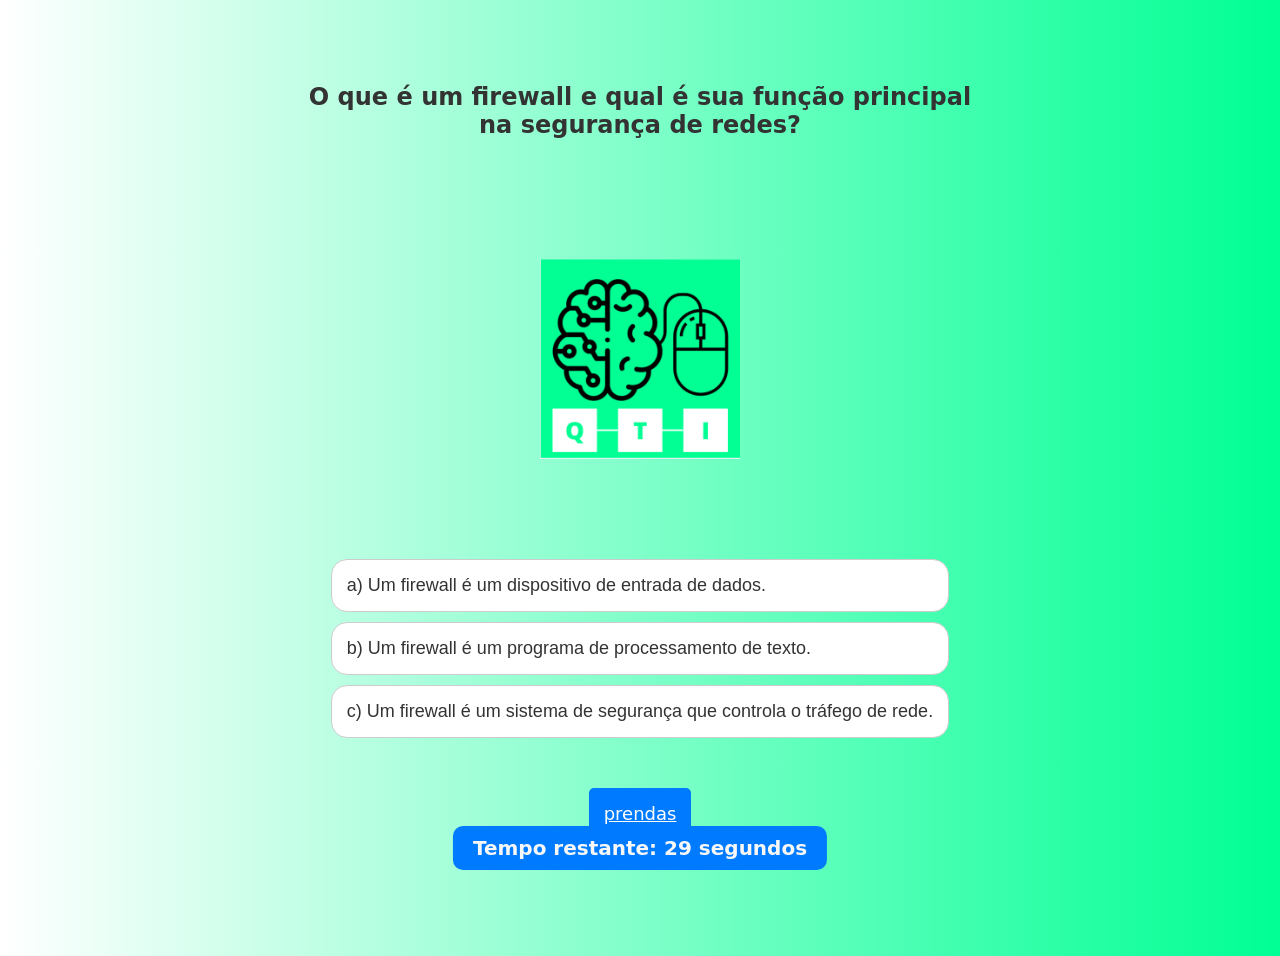
<file: oi/index.html>
<!DOCTYPE html>
<html lang="pt-BR">

<head>
    <meta charset="UTF-8">
    <meta name="viewport" content="width=device-width, initial-scale=1.0">
    <title>Quiz em Português</title>
    <link rel="stylesheet" href="style.css">
    <link rel="icon" href="imagens/Captura de tela 2023-09-26 184634.png" type="image/x-icon">

</head>

<body>

    <div id="quiz-container">

        <div id="pergunta">
        </div>
        <div id="logo-div">
            <img id="logotipo" src="imagens/Captura de tela 2023-09-26 184634.png" alt="Logo da empresa">
            <div id="cronometro">
            </div>

        </div>
        <div id="opcoes">
        </div>
        <div id="resultado">
        </div>
        <div>
            <button id="tente-novamente" style="display: none;">Tente Novamente</button>
        </div>
        <div> <a id="prenda" href="cartas.html" class="start-button">prendas</a></div>
        <div id="contador-perguntas">Pergunta X de Y</div>


        <link rel="stylesheet" href="imagens/Captura de tela 2023-09-26 184634.png">
    </div>
    <script src="script.js"></script>

</body>

</html>
</file>
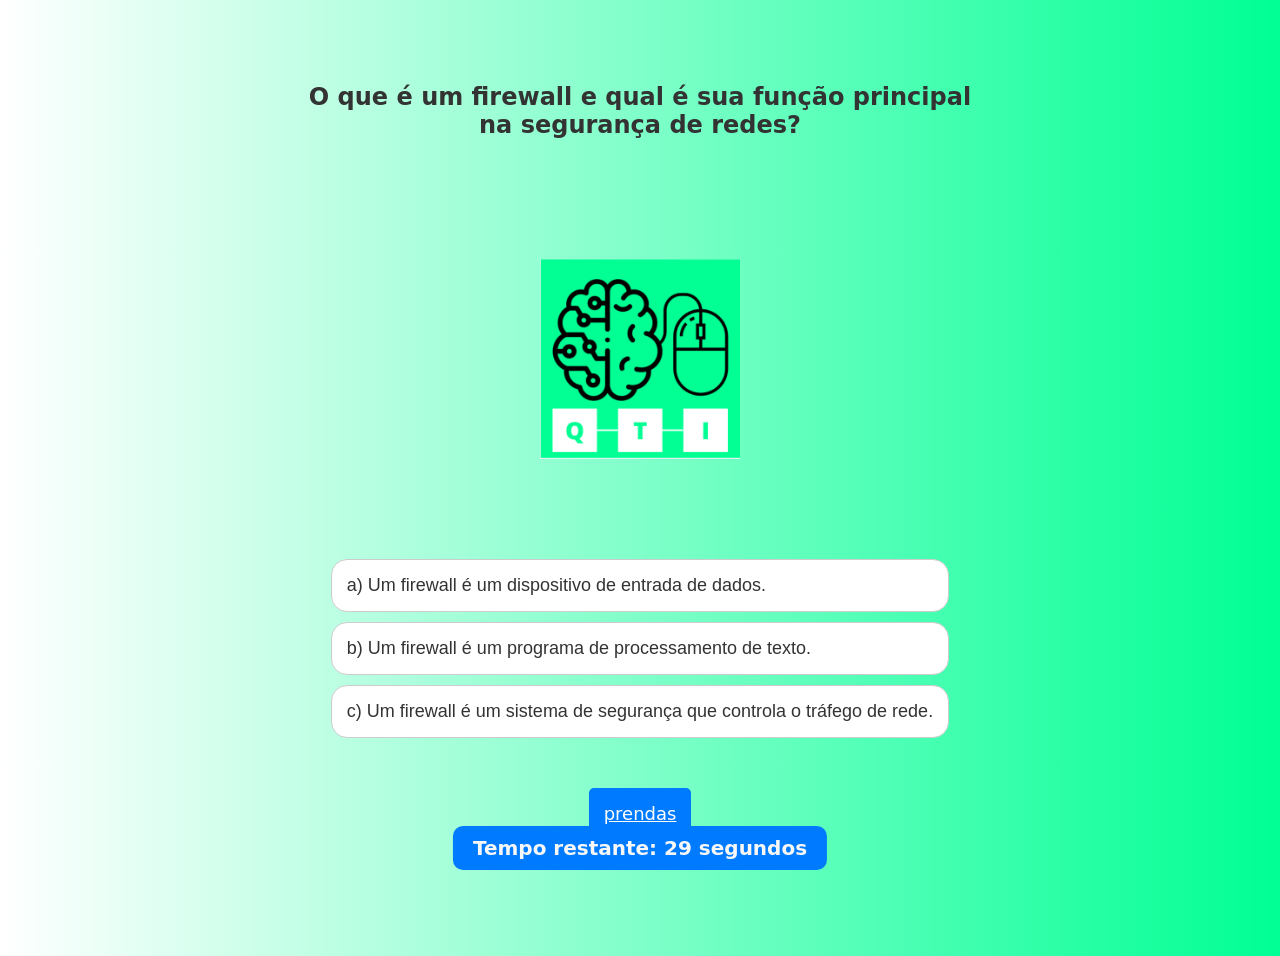
<file: Quiz_python/index.html>
<!DOCTYPE html>
<html lang="pt-BR">

<head>
    <meta charset="UTF-8">
    <meta name="viewport" content="width=device-width, initial-scale=1.0">
    <title>Quiz em Português</title>
    <link rel="stylesheet" href="style.css">
    <link rel="icon" href="imagens/logo_qti.png" type="image/x-icon">

</head>

<body>

    <div id="quiz-container">

        <div id="pergunta">
        </div>
        <div id="logo-div">
            <img id="logotipo" src="imagens/logo_qti.png" alt="Logo da empresa">
            <div id="cronometro">
            </div>

        </div>
        <div id="opcoes">
        </div>
        <div id="resultado">
        </div>
        <div>
            <button id="tente-novamente" style="display: none;">Tente Novamente</button>
        </div>
        <div> <a id="prenda" href="cartas.html" class="start-button">prendas</a></div>
        <div id="contador-perguntas">Pergunta X de Y</div>


        <link rel="stylesheet" href="imagens/logo_qti.png">
    </div>
    <script src="script.js"></script>

</body>

</html>
</file>
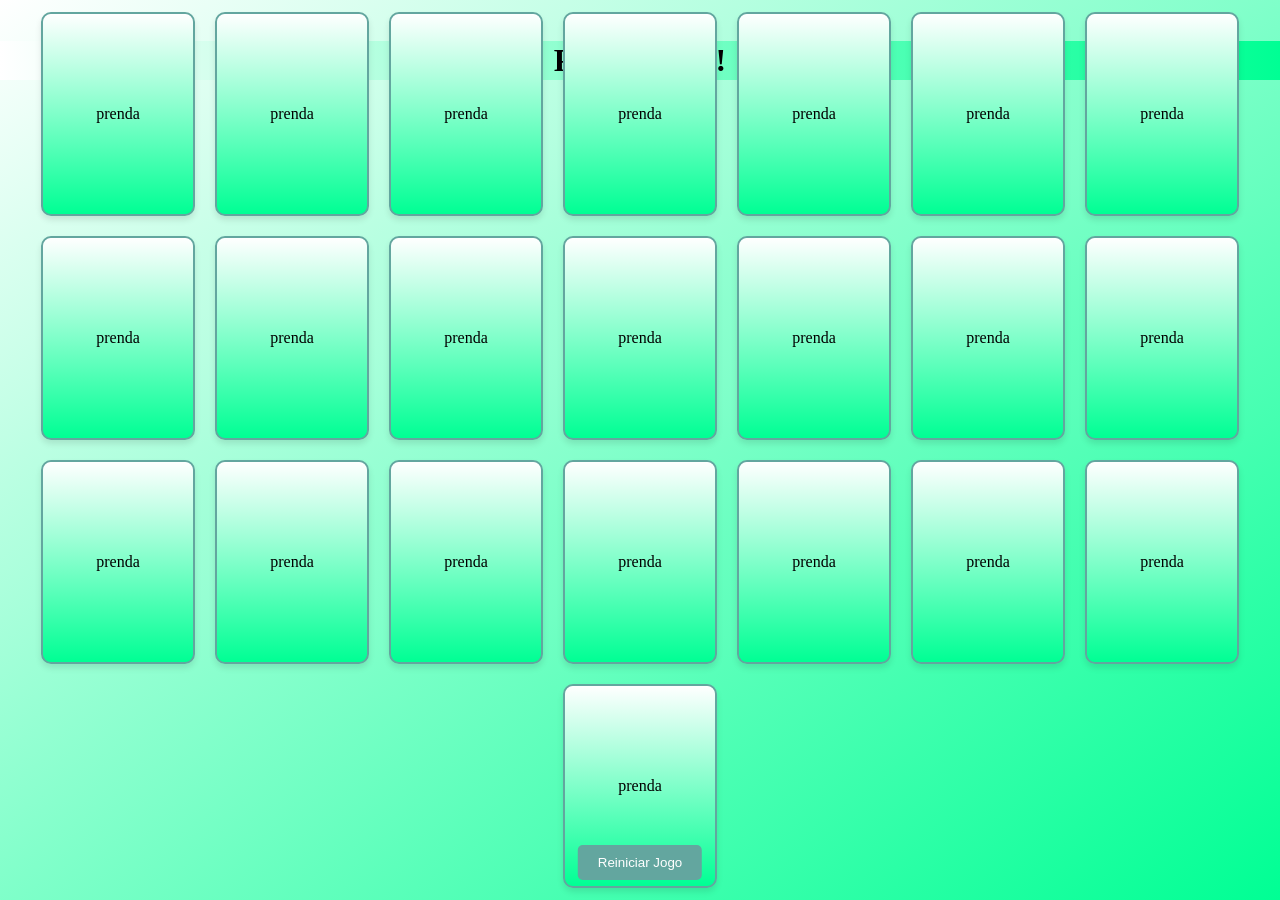
<file: oi/cartas.html>
<!DOCTYPE html>
<html lang="pt-br">
<head>
    <meta charset="UTF-8">
    <meta name="viewport" content="width=device-width, initial-scale=1.0">
    <title>Quiz de Cartas</title>
    <link rel="stylesheet" href="cartas.css">
    <link rel="icon" href="imagens/Captura de tela 2023-09-26 184634.png" type="image/x-icon">
    <h1>PRENDAS!!</h1>
</head>
<body>

    <div id="cards-container">
        <div class="card"></div>
        <div class="card"></div>
        <div class="card"></div>
        <div class="card"></div>
        <div class="card"></div>
        <div class="card"></div>
        <div class="card"></div>
        <div class="card"></div>
        <div class="card"></div>
        <div class="card"></div>
        <div class="card"></div>
        <div class="card"></div>
        <div class="card"></div>
        <div class="card"></div>
        <div class="card"></div>
        <div class="card"></div>
        <div class="card"></div>
        <div class="card"></div>
        <div class="card"></div>
        <div class="card"></div>
        <div class="card"></div>
        <div class="card"></div>
        <div> <div id="card-container">
        </div>
        </div>
    </div>
    <button id="resetButton">Reiniciar Jogo</button>
    <script src="cartas.js"></script>
</body>
</html>
</file>
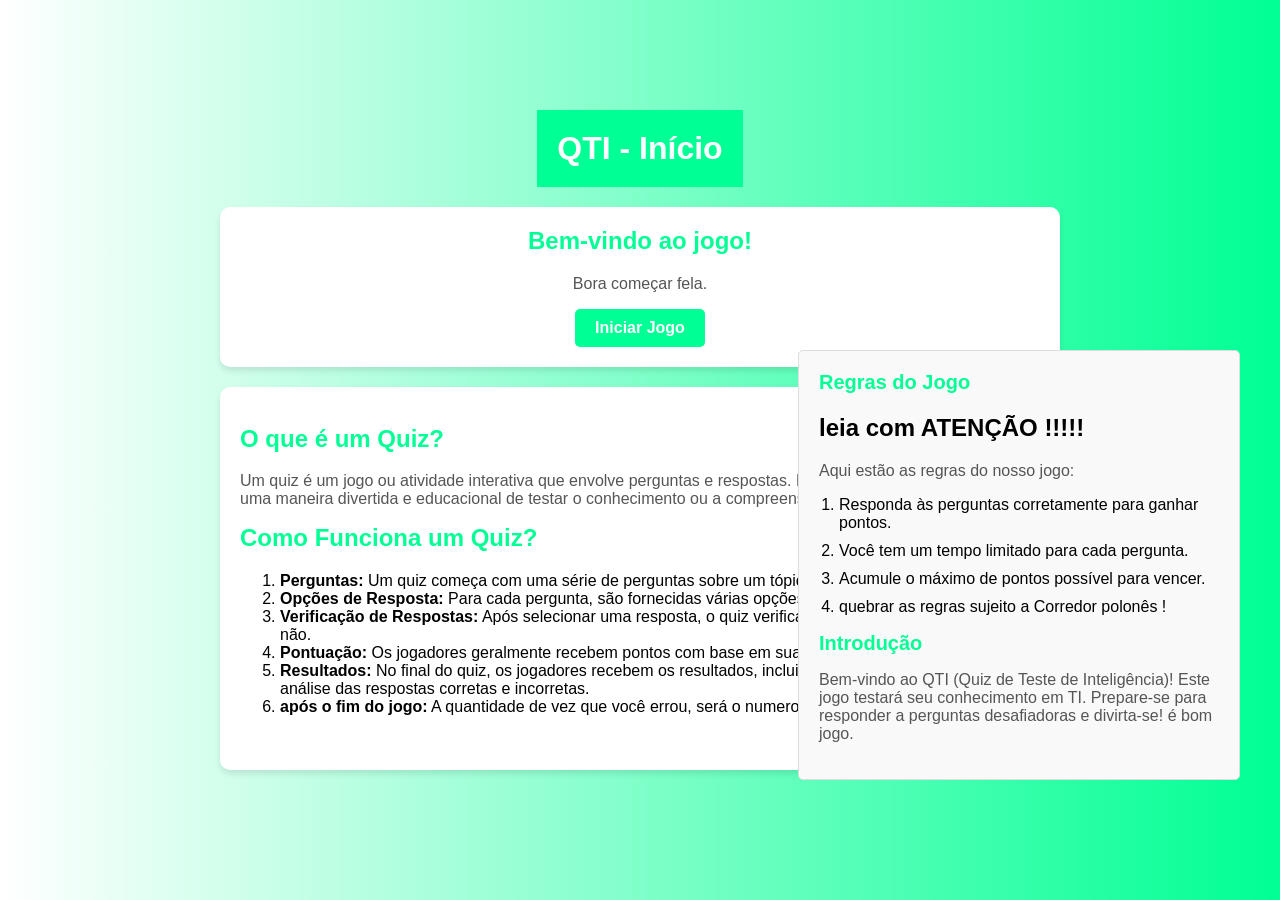
<file: oi/home.html>
<!DOCTYPE html>
<html lang="pt-br">
<head>
    <meta charset="UTF-8">
    <meta name="viewport" content="width=device-width, initial-scale=1.0">
    <link rel="icon" href="imagens/Captura de tela 2023-09-26 184634.png" type="image/x-icon">
    <link rel="stylesheet" href="home.css">
    <title>QTI</title>
</head>
<body>
    <div class="container">
        <header class="header">
            <h1 class="header-title">QTI - Início</h1>
        </header>
        <main class="main">
            <section id="inicio" class="section">
                <h2 class="section-title">Bem-vindo ao jogo!</h2>
                <p class="section-text">Bora começar fela.</p>
                <a href="index.html" class="start-button">Iniciar Jogo</a>
            </section>

            <section id="entenda-o-quiz" class="section">
                <label class="section-label">
                    <h2 class="section-title">O que é um Quiz?</h2>
                    <p class="section-text">Um quiz é um jogo ou atividade interativa que envolve perguntas e respostas. É frequentemente usado como uma maneira divertida e educacional de testar o conhecimento ou a compreensão de um determinado tópico.</p>
                    
                    <h2 class="section-title">Como Funciona um Quiz?</h2>
                    <ol class="section-list">
                        <li><strong>Perguntas:</strong> Um quiz começa com uma série de perguntas sobre um tópico específico.</li>
                        <li><strong>Opções de Resposta:</strong> Para cada pergunta, são fornecidas várias opções de resposta.</li>
                        <li><strong>Verificação de Respostas:</strong> Após selecionar uma resposta, o quiz verifica se a resposta está correta ou não.</li>
                        <li><strong>Pontuação:</strong> Os jogadores geralmente recebem pontos com base em suas respostas corretas.</li>
                        <li><strong>Resultados:</strong> No final do quiz, os jogadores recebem os resultados, incluindo a pontuação total e uma análise das respostas corretas e incorretas.</li>
                        <li><strong>após o fim do jogo:</strong> A quantidade de vez que você errou, será o numero do card da sua prenda !!</li>
                    </ol>
                </label>
            </section>
        </main>
        
        <!-- Aba de Regras e Introdução -->
        <aside class="sidebar">
            <h2 class="sidebar-title"> Regras do Jogo  </h2> <h2> leia com ATENÇÃO !!!!!</h2>
            <p>Aqui estão as regras do nosso jogo:</p>
            <ol class="sidebar-list">
                <li>Responda às perguntas corretamente para ganhar pontos.</li>
                <li>Você tem um tempo limitado para cada pergunta.</li>
                <li>Acumule o máximo de pontos possível para vencer.</li>
                <li>quebrar as regras sujeito a Corredor polonês !</li>

            </ol>

            <h2 class="sidebar-title">Introdução</h2>
            <p>Bem-vindo ao QTI (Quiz de Teste de Inteligência)! Este jogo testará seu conhecimento em TI. Prepare-se para responder a perguntas desafiadoras e divirta-se! é bom jogo.</p>
        </aside>
    </div>
</body>
</html>
</file>
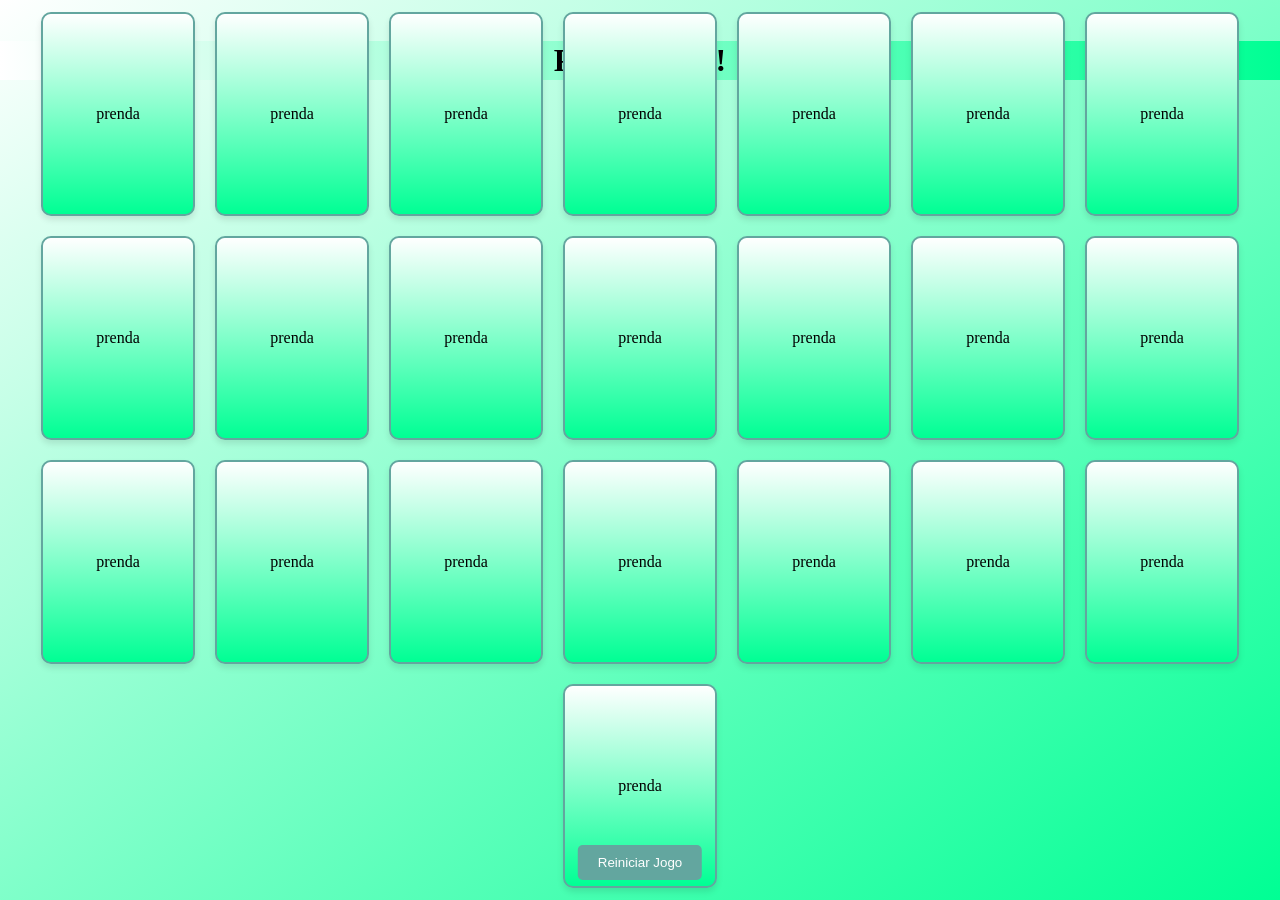
<file: Quiz_python/cartas.html>
<!DOCTYPE html>
<html lang="pt-br">
<head>
    <meta charset="UTF-8">
    <meta name="viewport" content="width=device-width, initial-scale=1.0">
    <title>Quiz de Cartas</title>
    <link rel="stylesheet" href="cartas.css">
    <link rel="icon" href="imagens/logo_qti.png" type="image/x-icon">
    <h1>PRENDAS!!</h1>
</head>
<body>

    <div id="cards-container">
        <div class="card"></div>
        <div class="card"></div>
        <div class="card"></div>
        <div class="card"></div>
        <div class="card"></div>
        <div class="card"></div>
        <div class="card"></div>
        <div class="card"></div>
        <div class="card"></div>
        <div class="card"></div>
        <div class="card"></div>
        <div class="card"></div>
        <div class="card"></div>
        <div class="card"></div>
        <div class="card"></div>
        <div class="card"></div>
        <div class="card"></div>
        <div class="card"></div>
        <div class="card"></div>
        <div class="card"></div>
        <div class="card"></div>
        <div class="card"></div>
        <div> <div id="card-container">
        </div>
        </div>
    </div>
    <button id="resetButton">Reiniciar Jogo</button>
    <script src="cartas.js"></script>
</body>
</html>
</file>
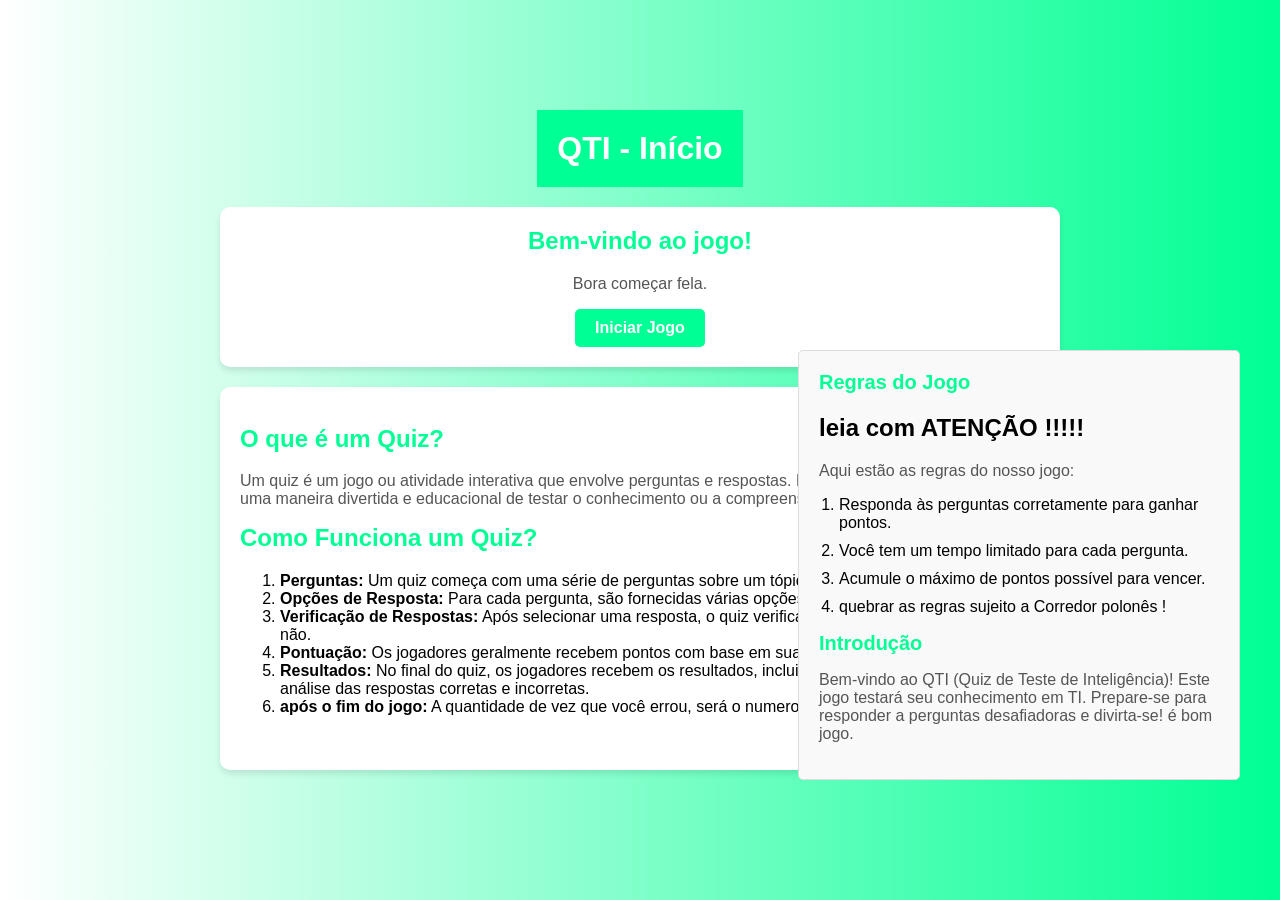
<file: Quiz_python/home.html>
<!DOCTYPE html>
<html lang="pt-br">
<head>
    <meta charset="UTF-8">
    <meta name="viewport" content="width=device-width, initial-scale=1.0">
    <link rel="icon" href="imagens/logo_qti.png" type="image/x-icon">
    <link rel="stylesheet" href="home.css">
    <title>QTI</title>
</head>
<body>
    <div class="container">
        <header class="header">
            <h1 class="header-title">QTI - Início</h1>
        </header>
        <main class="main">
            <section id="inicio" class="section">
                <h2 class="section-title">Bem-vindo ao jogo!</h2>
                <p class="section-text">Bora começar fela.</p>
                <a href="index.html" class="start-button">Iniciar Jogo</a>
            </section>

            <section id="entenda-o-quiz" class="section">
                <label class="section-label">
                    <h2 class="section-title">O que é um Quiz?</h2>
                    <p class="section-text">Um quiz é um jogo ou atividade interativa que envolve perguntas e respostas. É frequentemente usado como uma maneira divertida e educacional de testar o conhecimento ou a compreensão de um determinado tópico.</p>
                    
                    <h2 class="section-title">Como Funciona um Quiz?</h2>
                    <ol class="section-list">
                        <li><strong>Perguntas:</strong> Um quiz começa com uma série de perguntas sobre um tópico específico.</li>
                        <li><strong>Opções de Resposta:</strong> Para cada pergunta, são fornecidas várias opções de resposta.</li>
                        <li><strong>Verificação de Respostas:</strong> Após selecionar uma resposta, o quiz verifica se a resposta está correta ou não.</li>
                        <li><strong>Pontuação:</strong> Os jogadores geralmente recebem pontos com base em suas respostas corretas.</li>
                        <li><strong>Resultados:</strong> No final do quiz, os jogadores recebem os resultados, incluindo a pontuação total e uma análise das respostas corretas e incorretas.</li>
                        <li><strong>após o fim do jogo:</strong> A quantidade de vez que você errou, será o numero do card da sua prenda !!</li>
                    </ol>
                </label>
            </section>
        </main>
        
        <!-- Aba de Regras e Introdução -->
        <aside class="sidebar">
            <h2 class="sidebar-title"> Regras do Jogo  </h2> <h2> leia com ATENÇÃO !!!!!</h2>
            <p>Aqui estão as regras do nosso jogo:</p>
            <ol class="sidebar-list">
                <li>Responda às perguntas corretamente para ganhar pontos.</li>
                <li>Você tem um tempo limitado para cada pergunta.</li>
                <li>Acumule o máximo de pontos possível para vencer.</li>
                <li>quebrar as regras sujeito a Corredor polonês !</li>

            </ol>

            <h2 class="sidebar-title">Introdução</h2>
            <p>Bem-vindo ao QTI (Quiz de Teste de Inteligência)! Este jogo testará seu conhecimento em TI. Prepare-se para responder a perguntas desafiadoras e divirta-se! é bom jogo.</p>
        </aside>
    </div>
</body>
</html>
</file>
<file: oi/style.css>
@import url('https://fonts.googleapis.com/css2?family=Martian+Mono:wght@300&family=Open+Sans:ital,wght@0,300;0,400;0,500;1,300;1,400&family=Roboto+Mono:ital,wght@1,700&display=swap');
/* Estilize o tempo restante */
#cronometro {
    font-size: 20px;
    font-weight: bold;
    color: #f8f8f8;
    margin-bottom: 10px;
    position: fixed; /* Define a posição fixa para que o cronômetro permaneça na parte inferior da tela */
    bottom: 20px; /* Define uma distância da parte inferior da tela */
    left: 50%; /* Centraliza horizontalmente */
    transform: translateX(-50%); /* Centraliza horizontalmente */
    background-color: #007bff;
    padding: 10px 20px; /* Espaçamento interno */
    border-radius: 10px;
}

/* Estilize o número da pergunta */
#contador-perguntas {
    font-size: 20px;
    color: #333;
    margin-bottom: 10px;
}
#prenda {
    display: block;
    margin-top: 20px;
    padding: 15px;
    background-color: #007bff;
    color: #fff;
    border: none;
    border-radius: 5px;
    cursor: pointer;
    font-size: 18px;
    transition: background-color 0.3s ease;
}
/* Estilo para o container do quiz */
#quiz-container {
    max-width: 700px;
    margin: 0 auto;
    padding: 20px;
    /*background-image: linear-gradient(to right, #ffffff, #00FF94)*/
    border-radius: 1px;
    /*box-shadow: 0 4px 6px rgba(0, 0, 0, 0.1);*/
    display: flex;
    flex-direction: column;
    align-items: center; /* Centraliza horizontalmente */
    justify-content: center; /* Centraliza verticalmente */
    min-height: 100vh; /* Preenche a altura da tela */
    text-align: center;
    font-family: system-ui, -apple-system, BlinkMacSystemFont, 'Segoe UI', Roboto, Oxygen, Ubuntu, Cantarell, 'Open Sans', 'Helvetica Neue', sans-serif;
    /*border: 2px solid transparent; /* Add this line to make the border transparent */
}


/* Estilo para a pergunta */
#pergunta {
    font-size: 24px;
    font-weight: bold;
    margin-bottom: 20px;
    color: #333;
}

/* Estilo para as opções de resposta */
.opcao-resposta {
    display: block;
    width: 100%;
    padding: 15px;
    margin-bottom: 10px;
    background-color: #ffffff;
    border: 1px solid #cccccc;
    border-radius: 16px;
    cursor: pointer;
    font-size: 18px;
    transition: background-color 0.3s ease;
    color: #333333;
    text-align: left;
    ;
}

.opcao-resposta:hover {
    background-color: #00FF94
}

/* Estilo para o botão "Verificar Resposta" */
/*#verificar-resposta {
    display: block;
    margin-top: 20px;
    padding: 15px;
    background-color: #007bff;
    color: #fff;
    border: none;
    border-radius: 5px;
    cursor: pointer;
    font-size: 18px;
    transition: background-color 0.3s ease;
}

#verificar-resposta:hover {
    background-color: #0056b3;
}

/* Estilo para o resultado */
#resultado {
    font-size: 24px;
    font-weight: bold;
    margin-top: 20px;
    color: #333;
}

/* Estilo para o botão "Tente Novamente" */
#tente-novamente {
    display: none;
    margin-top: 20px;
    padding: 15px;
    background-color: #f83200;
    color: #fff;
    border: none;
    border-radius: 5px;
    cursor: pointer;
    font-size: 18px;
    transition: background-color 0.3s ease;
}

#tente-novamente:hover {
    background-color: #0056b3;
}

/* Estilo para o logotipo */
/* Estilo para o logotipo */
#logo-div {
    width: 200px;
    height: 400px;
    display: flex;
    align-items: flex-start;
    justify-content: center;
    position: relative;
}

#logo-div img {
    max-width: 100%;
    max-height: 100%;
    display: block;
    margin: auto; /* Center horizontally */
}

/* Define o plano de fundo da página */
body {
    background-size: cover;
    background-repeat: no-repeat;
    background-image: linear-gradient(to right, #ffffff, #00FF94);
}
</file>
<file: Quiz_python/style.css>
@import url('https://fonts.googleapis.com/css2?family=Martian+Mono:wght@300&family=Open+Sans:ital,wght@0,300;0,400;0,500;1,300;1,400&family=Roboto+Mono:ital,wght@1,700&display=swap');
/* Estilize o tempo restante */
#cronometro {
    font-size: 20px;
    font-weight: bold;
    color: #f8f8f8;
    margin-bottom: 10px;
    position: fixed; /* Define a posição fixa para que o cronômetro permaneça na parte inferior da tela */
    bottom: 20px; /* Define uma distância da parte inferior da tela */
    left: 50%; /* Centraliza horizontalmente */
    transform: translateX(-50%); /* Centraliza horizontalmente */
    background-color: #007bff;
    padding: 10px 20px; /* Espaçamento interno */
    border-radius: 10px;
}

/* Estilize o número da pergunta */
#contador-perguntas {
    font-size: 20px;
    color: #333;
    margin-bottom: 10px;
}
#prenda {
    display: block;
    margin-top: 20px;
    padding: 15px;
    background-color: #007bff;
    color: #fff;
    border: none;
    border-radius: 5px;
    cursor: pointer;
    font-size: 18px;
    transition: background-color 0.3s ease;
}
/* Estilo para o container do quiz */
#quiz-container {
    max-width: 700px;
    margin: 0 auto;
    padding: 20px;
    /*background-image: linear-gradient(to right, #ffffff, #00FF94)*/
    border-radius: 1px;
    /*box-shadow: 0 4px 6px rgba(0, 0, 0, 0.1);*/
    display: flex;
    flex-direction: column;
    align-items: center; /* Centraliza horizontalmente */
    justify-content: center; /* Centraliza verticalmente */
    min-height: 100vh; /* Preenche a altura da tela */
    text-align: center;
    font-family: system-ui, -apple-system, BlinkMacSystemFont, 'Segoe UI', Roboto, Oxygen, Ubuntu, Cantarell, 'Open Sans', 'Helvetica Neue', sans-serif;
    /*border: 2px solid transparent; /* Add this line to make the border transparent */
}


/* Estilo para a pergunta */
#pergunta {
    font-size: 24px;
    font-weight: bold;
    margin-bottom: 20px;
    color: #333;
}

/* Estilo para as opções de resposta */
.opcao-resposta {
    display: block;
    width: 100%;
    padding: 15px;
    margin-bottom: 10px;
    background-color: #ffffff;
    border: 1px solid #cccccc;
    border-radius: 16px;
    cursor: pointer;
    font-size: 18px;
    transition: background-color 0.3s ease;
    color: #333333;
    text-align: left;
    ;
}

.opcao-resposta:hover {
    background-color: #00FF94
}

/* Estilo para o botão "Verificar Resposta" */
/*#verificar-resposta {
    display: block;
    margin-top: 20px;
    padding: 15px;
    background-color: #007bff;
    color: #fff;
    border: none;
    border-radius: 5px;
    cursor: pointer;
    font-size: 18px;
    transition: background-color 0.3s ease;
}

#verificar-resposta:hover {
    background-color: #0056b3;
}

/* Estilo para o resultado */
#resultado {
    font-size: 24px;
    font-weight: bold;
    margin-top: 20px;
    color: #333;
}

/* Estilo para o botão "Tente Novamente" */
#tente-novamente {
    display: none;
    margin-top: 20px;
    padding: 15px;
    background-color: #f83200;
    color: #fff;
    border: none;
    border-radius: 5px;
    cursor: pointer;
    font-size: 18px;
    transition: background-color 0.3s ease;
}

#tente-novamente:hover {
    background-color: #0056b3;
}

/* Estilo para o logotipo */
/* Estilo para o logotipo */
#logo-div {
    width: 200px;
    height: 400px;
    display: flex;
    align-items: flex-start;
    justify-content: center;
    position: relative;
}

#logo-div img {
    max-width: 100%;
    max-height: 100%;
    display: block;
    margin: auto; /* Center horizontally */
}

/* Define o plano de fundo da página */
body {
    background-size: cover;
    background-repeat: no-repeat;
    background-image: linear-gradient(to right, #ffffff, #00FF94);
}
</file>
<file: oi/cartas.css>
@import url('https://fonts.googleapis.com/css2?family=Martian+Mono:wght@300&family=Open+Sans:ital,wght@0,300;0,400;0,500;1,300;1,400&family=Roboto+Mono:ital,wght@1,700&display=swap');

body {
    background: linear-gradient(to bottom right, #ffffff, #00FF94);
    margin: 0;
    padding: 0;
    display: flex;
    justify-content: center;
    align-items: center;
    min-height: 100vh;
    position: relative; /* Adicione isso para que o position absolute funcione corretamente */
}

h1 {
    background-image: linear-gradient(to right, #ffffff, #00FF94);
    padding: 1px; /* Adicione algum espaçamento interno */
    text-align: center; /* Centralize o texto horizontalmente */
    position: absolute;
    top: 20px; /* Ajuste a posição vertical conforme necessário */
    left: 0;
    right: 0;
    border: #fff;
}

#cards-container {
    display: flex;
    flex-wrap: wrap;
    justify-content: center;
}

.card {
    width: 150px;
    height: 200px;
    margin: 10px;
    perspective: 1000px;
    cursor: pointer; /* Indica que as cartas são clicáveis */
    position: relative; /* Corrige a exibição do conteúdo */
    border-radius: 10px; /* Borda arredondada */
    box-shadow: 0 4px 6px rgba(0, 0, 0, 0.1); /* Sombra suave */
    border: 2px solid #63A69F; /* Cor da borda */
    background: linear-gradient( #ffffff, #00FF94); /* Gradiente de fundo das cartas */
}

.card-inner {
    width: 100%;
    height: 100%;
    transform-style: preserve-3d;
    transition: transform 0.5s;
    transform: rotateY(0deg); /* Inicialmente, a carta está fechada */
}

.card.flipped .card-inner {
    transform: rotateY(180deg); /* Quando a classe .flipped é adicionada, a carta vira */
}

.card-front,
.card-back {
    width: 100%;
    height: 100%;
    position: absolute;
    display: flex;
    align-items: center;
    justify-content: center;
    backface-visibility: hidden;
}

.card-front {
    background: linear-gradient( #ffffff, #00FF94);
    color: #000; /* Cor do texto nas cartas frontais */
    align-items: center;
    border-radius: 10px;
}

.card-back {
    background: linear-gradient( #ffffff, #00FF94); /* Cor de fundo gradiente das cartas viradas */
    color: #000; /* Cor do texto nas cartas viradas */
    transform: rotateY(180deg);
    display: flex; /* Tornar o elemento um container flex */
    justify-content: center; /* Centralizar horizontalmente */
    align-items: center; /* Centralizar verticalmente */
    font-family: "NomeDaFonte", sans-serif; /* Substitua "NomeDaFonte" pela sua escolha de fonte */
    border-radius: 10px;
}

/* Estilos para o botão Reiniciar Jogo */
#resetButton {
    background-color: #63A69F; /* Cor de fundo do botão */
    color: #fff; /* Cor do texto do botão */
    padding: 10px 20px; /* Espaçamento interno do botão */
    border: none;
    border-radius: 5px;
    cursor: pointer;
    position: absolute;
    bottom: 20px; /* Posição vertical no meio inferior */
    left: 50%;
    transform: translateX(-50%); /* Centralize horizontalmente */
}

/* Adicione outros estilos personalizados conforme necessário */
</file>
<file: oi/home.css>
/* Estilos gerais */
@import url('https://fonts.googleapis.com/css2?family=Martian+Mono:wght@300&family=Open+Sans:ital,wght@0,300;0,400;0,500;1,300;1,400&family=Roboto+Mono:ital,wght@1,700&display=swap');
body {
    font-family: Arial, sans-serif;
    margin: 0;
    padding: 0;
    background-image: linear-gradient(to right, #ffffff, #00FF94);
}

/* Container para centralização */
.container {
    display: flex;
    flex-direction: column;
    align-items: center;
    justify-content: center;
    min-height: 100vh;
}

/* Estilos do cabeçalho */
.header {
    background-color: #00FF94;
    color: #fff;
    text-align: center;
    padding: 20px;
}

.header-title {
    margin: 0;
}

/* Estilos das seções */
.section {
    background-color: #fff;
    border-radius: 10px;
    box-shadow: 0 4px 6px rgba(0, 0, 0, 0.1);
    padding: 20px;
    margin: 20px 0;
    max-width: 800px;
    text-align: center;
}

.section-title {
    color: #00FF94;
    font-size: 24px;
    margin-top: 0;
}

.section-text {
    color: #555;
}

/* Estilos da caixa de informação */
.section-label {
    padding: 20px;
    border-radius: 10px;
    text-align: left;
}

/* Estilos do botão de início */
.start-button {
    display: inline-block;
    padding: 10px 20px;
    background-color: #00FF94;
    color: #fff;
    text-decoration: none;
    border-radius: 5px;
    font-weight: bold;
    border: none;
    cursor: pointer;
    transition: background-color 0.3s ease-in-out;
}

.start-button:hover {
    background-color: #1f8a04;
}

/* Estilos da seção sidebar (regras e introdução) */
.sidebar {
    background-color: #f9f9f9;
    border: 1px solid #ddd;
    border-radius: 5px;
    padding: 20px;
    max-width: 400px;
    text-align: left;
    position: fixed; /* Define o posicionamento fixo */
    top: 350px; /* Define a distância a partir do topo */
    right: 40px; /* Define a distância a partir da direita */
}

.sidebar-title {
    color: #00FF94;
    font-size: 20px;
    margin-top: 0;
}

.sidebar-list {
    list-style-type: decimal;
    margin-left: 20px;
    padding-left: 0;
}

.sidebar-list li {
    margin-bottom: 10px;
}

/* Estilos do texto da introdução */
.sidebar p {
    color: #555;
    font-size: 16px;
}
</file>
<file: Quiz_python/cartas.css>
@import url('https://fonts.googleapis.com/css2?family=Martian+Mono:wght@300&family=Open+Sans:ital,wght@0,300;0,400;0,500;1,300;1,400&family=Roboto+Mono:ital,wght@1,700&display=swap');

body {
    background: linear-gradient(to bottom right, #ffffff, #00FF94);
    margin: 0;
    padding: 0;
    display: flex;
    justify-content: center;
    align-items: center;
    min-height: 100vh;
    position: relative; /* Adicione isso para que o position absolute funcione corretamente */
}

h1 {
    background-image: linear-gradient(to right, #ffffff, #00FF94);
    padding: 1px; /* Adicione algum espaçamento interno */
    text-align: center; /* Centralize o texto horizontalmente */
    position: absolute;
    top: 20px; /* Ajuste a posição vertical conforme necessário */
    left: 0;
    right: 0;
    border: #fff;
}

#cards-container {
    display: flex;
    flex-wrap: wrap;
    justify-content: center;
}

.card {
    width: 150px;
    height: 200px;
    margin: 10px;
    perspective: 1000px;
    cursor: pointer; /* Indica que as cartas são clicáveis */
    position: relative; /* Corrige a exibição do conteúdo */
    border-radius: 10px; /* Borda arredondada */
    box-shadow: 0 4px 6px rgba(0, 0, 0, 0.1); /* Sombra suave */
    border: 2px solid #63A69F; /* Cor da borda */
    background: linear-gradient( #ffffff, #00FF94); /* Gradiente de fundo das cartas */
}

.card-inner {
    width: 100%;
    height: 100%;
    transform-style: preserve-3d;
    transition: transform 0.5s;
    transform: rotateY(0deg); /* Inicialmente, a carta está fechada */
}

.card.flipped .card-inner {
    transform: rotateY(180deg); /* Quando a classe .flipped é adicionada, a carta vira */
}

.card-front,
.card-back {
    width: 100%;
    height: 100%;
    position: absolute;
    display: flex;
    align-items: center;
    justify-content: center;
    backface-visibility: hidden;
}

.card-front {
    background: linear-gradient( #ffffff, #00FF94);
    color: #000; /* Cor do texto nas cartas frontais */
    align-items: center;
    border-radius: 10px;
}

.card-back {
    background: linear-gradient( #ffffff, #00FF94); /* Cor de fundo gradiente das cartas viradas */
    color: #000; /* Cor do texto nas cartas viradas */
    transform: rotateY(180deg);
    display: flex; /* Tornar o elemento um container flex */
    justify-content: center; /* Centralizar horizontalmente */
    align-items: center; /* Centralizar verticalmente */
    font-family: "NomeDaFonte", sans-serif; /* Substitua "NomeDaFonte" pela sua escolha de fonte */
    border-radius: 10px;
}

/* Estilos para o botão Reiniciar Jogo */
#resetButton {
    background-color: #63A69F; /* Cor de fundo do botão */
    color: #fff; /* Cor do texto do botão */
    padding: 10px 20px; /* Espaçamento interno do botão */
    border: none;
    border-radius: 5px;
    cursor: pointer;
    position: absolute;
    bottom: 20px; /* Posição vertical no meio inferior */
    left: 50%;
    transform: translateX(-50%); /* Centralize horizontalmente */
}

/* Adicione outros estilos personalizados conforme necessário */
</file>
<file: Quiz_python/home.css>
/* Estilos gerais */
@import url('https://fonts.googleapis.com/css2?family=Martian+Mono:wght@300&family=Open+Sans:ital,wght@0,300;0,400;0,500;1,300;1,400&family=Roboto+Mono:ital,wght@1,700&display=swap');
body {
    font-family: Arial, sans-serif;
    margin: 0;
    padding: 0;
    background-image: linear-gradient(to right, #ffffff, #00FF94);
}

/* Container para centralização */
.container {
    display: flex;
    flex-direction: column;
    align-items: center;
    justify-content: center;
    min-height: 100vh;
}

/* Estilos do cabeçalho */
.header {
    background-color: #00FF94;
    color: #fff;
    text-align: center;
    padding: 20px;
}

.header-title {
    margin: 0;
}

/* Estilos das seções */
.section {
    background-color: #fff;
    border-radius: 10px;
    box-shadow: 0 4px 6px rgba(0, 0, 0, 0.1);
    padding: 20px;
    margin: 20px 0;
    max-width: 800px;
    text-align: center;
}

.section-title {
    color: #00FF94;
    font-size: 24px;
    margin-top: 0;
}

.section-text {
    color: #555;
}

/* Estilos da caixa de informação */
.section-label {
    padding: 20px;
    border-radius: 10px;
    text-align: left;
}

/* Estilos do botão de início */
.start-button {
    display: inline-block;
    padding: 10px 20px;
    background-color: #00FF94;
    color: #fff;
    text-decoration: none;
    border-radius: 5px;
    font-weight: bold;
    border: none;
    cursor: pointer;
    transition: background-color 0.3s ease-in-out;
}

.start-button:hover {
    background-color: #1f8a04;
}

/* Estilos da seção sidebar (regras e introdução) */
.sidebar {
    background-color: #f9f9f9;
    border: 1px solid #ddd;
    border-radius: 5px;
    padding: 20px;
    max-width: 400px;
    text-align: left;
    position: fixed; /* Define o posicionamento fixo */
    top: 350px; /* Define a distância a partir do topo */
    right: 40px; /* Define a distância a partir da direita */
}

.sidebar-title {
    color: #00FF94;
    font-size: 20px;
    margin-top: 0;
}

.sidebar-list {
    list-style-type: decimal;
    margin-left: 20px;
    padding-left: 0;
}

.sidebar-list li {
    margin-bottom: 10px;
}

/* Estilos do texto da introdução */
.sidebar p {
    color: #555;
    font-size: 16px;
}
</file>
